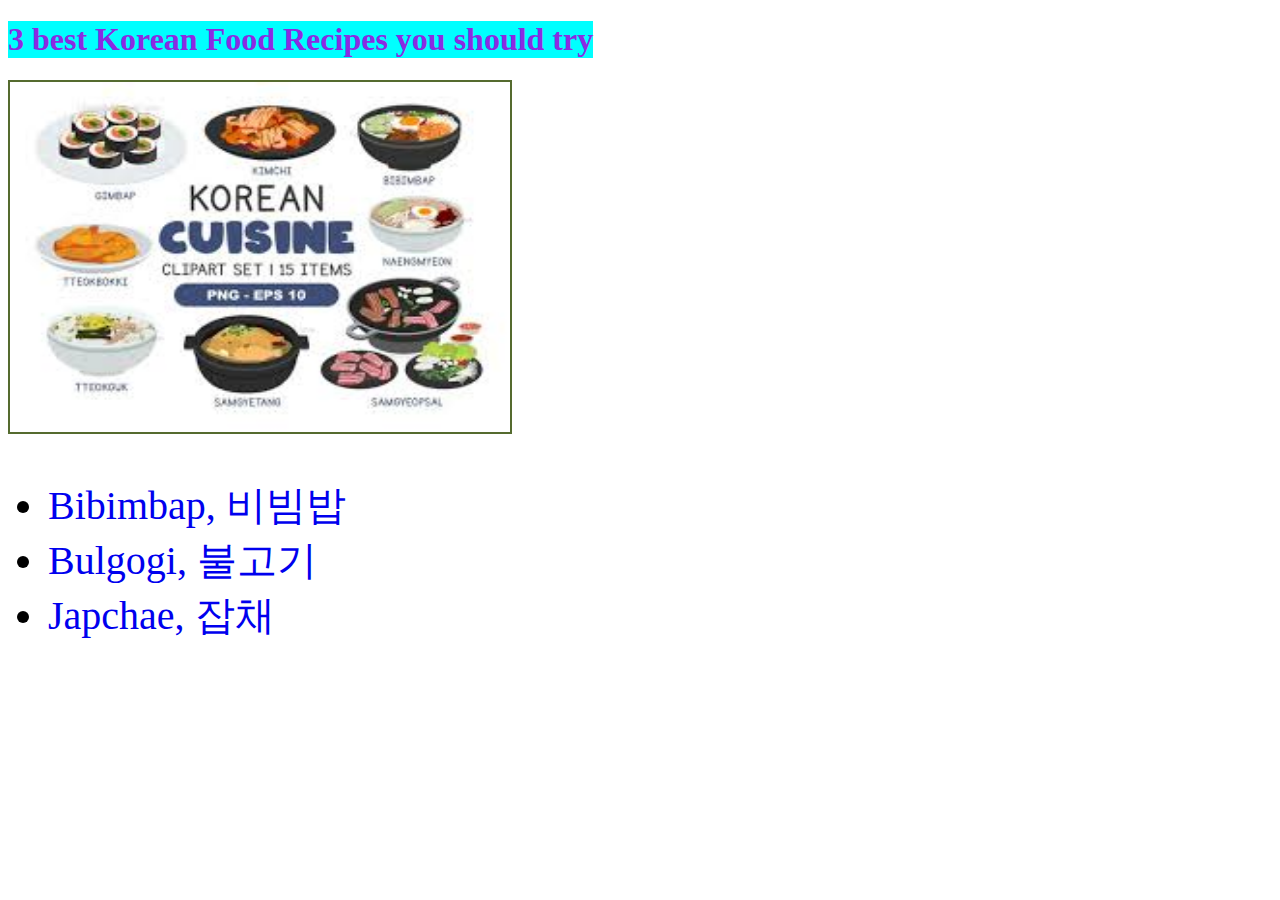
<file: index.html>
<!DOCTYPE html>
<html lang="en">

<head>
    <meta charset="UTF-8">
    <meta name="viewport" content="width=device-width, initial-scale=1.0">
    <link rel="stylesheet" href="./recipes/style.css">
    <title>Korean Food Recipes</title>
</head>

<body>
    <h1 class="title">3 best Korean Food Recipes you should try</h1>
    <img src="img/koreanfood.jpg" width="500" height="350">
    <ul class="main-list">
        <li>
        <a href="recipes/bibimbap.html">Bibimbap, 비빔밥 </a>
        </li>
        <li>
        <a href="recipes/bulgogi.html">Bulgogi, 불고기</a>
        </li>
        <li>
        <a href="recipes/japchae.html">Japchae, 잡채</a>
        </li>
    </ul>
</body>

</html>
</file>
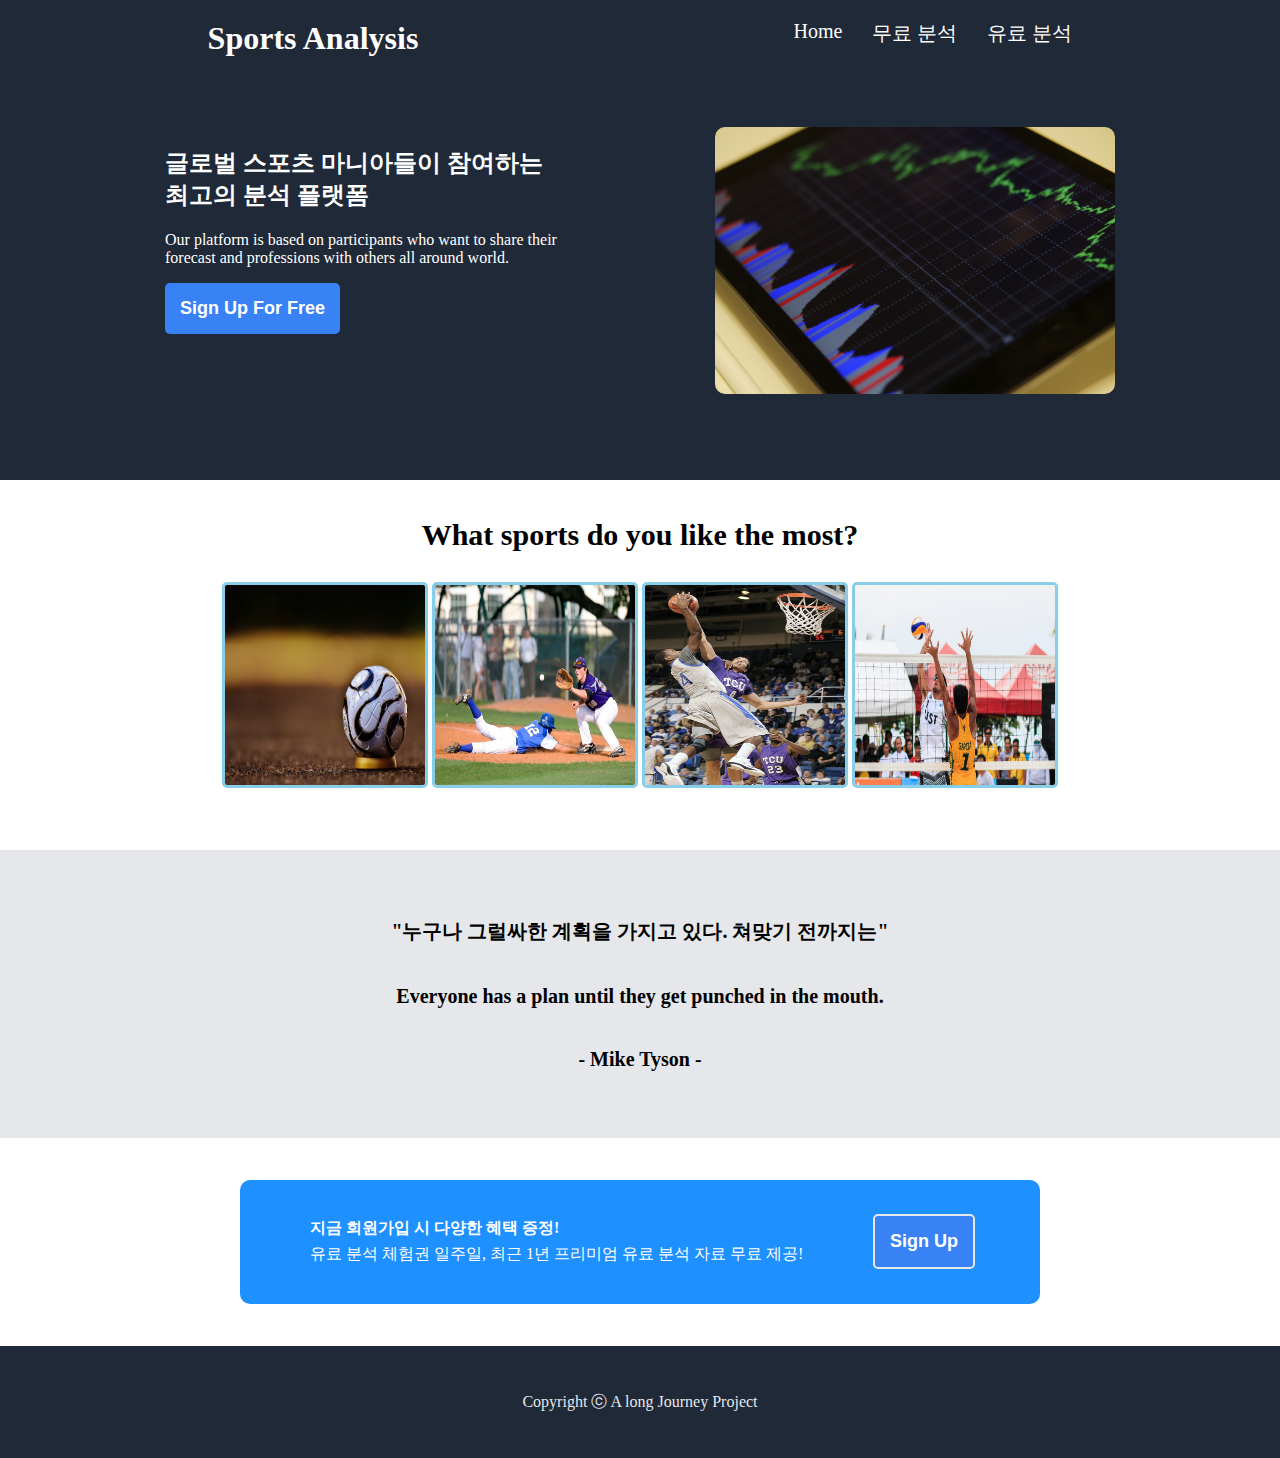
<file: landing/landing.html>
<!DOCTYPE html>
<html lang="en">

<head>
    <meta charset="UTF-8">
    <meta name="viewport" content="width=device-width, initial-scale=1.0">
    <link rel="stylesheet" href="landing.css">
    <title>Sports Analysis</title>
</head>

<body>
   <div class="container">
    <!-- Header = navbar -->
    <div class="header">
        <!-- Header > navbar -->
        <div class="navbar">
            <div class="logo">Sports Analysis</div>
            <div class="right-header">
                <div>Home</div>
                <div>무료 분석</div>
                <div>유료 분석</div>
            </div>
        </div>

        <!-- Header > signup -->

        <div class="head-section">
            <div class="left-section">
                <h2>글로벌 스포츠 마니아들이 참여하는 최고의 분석 플랫폼</h2>
                <p>Our platform is based on participants who want to share their forecast and professions with
                    others
                    all around world.</p>
                <button class="signup">Sign Up For Free</button>
            </div>
            <div class="right-section">
                <img src="img/analysis.jpg" style="width: 400px;">
            </div>
        
    </div>
</div>

    <div class="information">
        
        <p>What sports do you like the most?</p>
        <div class="sports">
                <img src="img/football.jpg">
                <img src="img/baseball.jpg">
                <img src="img/baskit.jpg">
                <img src="img/baegu.jpg">
        </div>
    </div>

<div class="quotation-box">
<p>"누구나 그럴싸한 계획을 가지고 있다. 쳐맞기 전까지는"</p>
<p>Everyone has a plan until they get punched in the mouth.</p>
<p>- Mike Tyson -</p>
</div>

<div class="signup-box">

 <div class="bluebox">
  <div class="calltext">   
    <h4>지금 회원가입 시 다양한 혜택 증정!</h4>
    <p>유료 분석 체험권 일주일, 최근 1년 프리미엄 유료 분석 자료 무료 제공!</p>
  </div>
  <div>
    <button class="lowbutton">Sign Up</button>
  </div>
</div>
</div>
</div>

<footer>
    <p>Copyright ⓒ A long Journey Project</p>
</footer>

</body>

</html>
</file>
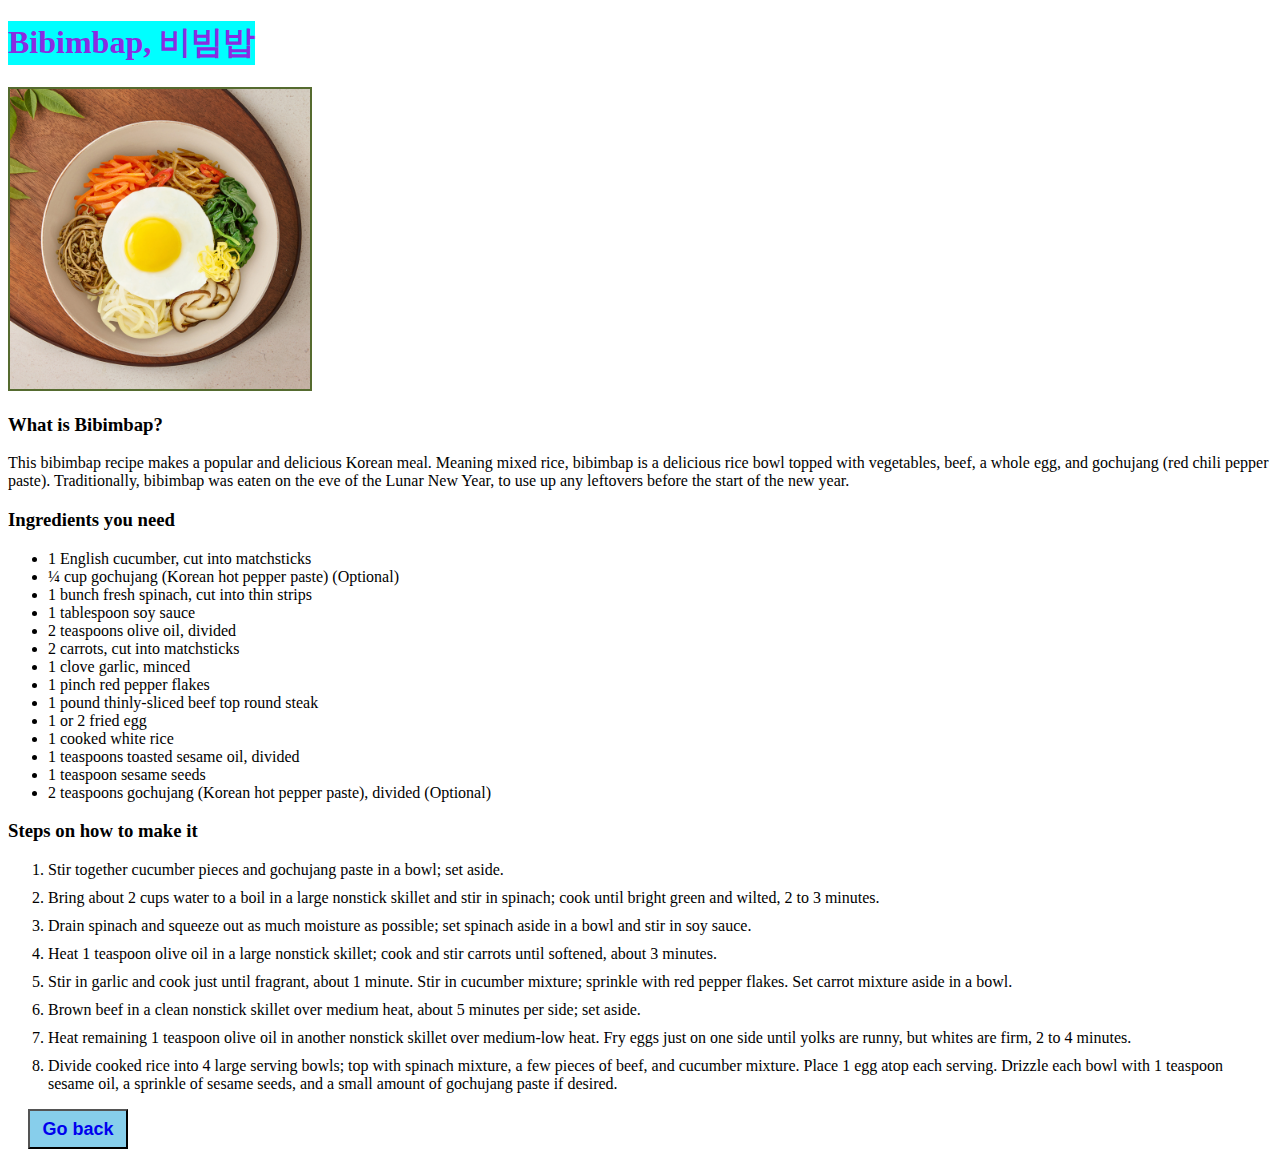
<file: recipes/bibimbap.html>
<!DOCTYPE html>
<html lang="en">
<head>
    <meta charset="UTF-8">
    <meta name="viewport" content="width=device-width, initial-scale=1.0">
    <link rel="stylesheet" href="style.css">
    <title>Bibimbap</title>
</head>
<body>
    <h1 class="title">Bibimbap, 비빔밥</h1>
    <img src="../img/bibimbap.jpg" alt="Bibimbap" height="300" width="300">

<h3>What is Bibimbap?</h3>
<p>This bibimbap recipe makes a popular and delicious Korean meal. Meaning mixed rice, bibimbap is a delicious rice bowl topped with vegetables, beef, a whole egg, and gochujang (red chili pepper paste). Traditionally, bibimbap was eaten on the eve of the Lunar New Year, to use up any leftovers before the start of the new year.</p>

<h3>Ingredients you need</h3>

<ul>
<li>1 English cucumber, cut into matchsticks</li>
<li>¼ cup gochujang (Korean hot pepper paste) (Optional)</li>
<li>1 bunch fresh spinach, cut into thin strips</li>
<li>1 tablespoon soy sauce</li>
<li>2 teaspoons olive oil, divided</li>
<li>2 carrots, cut into matchsticks</li>
<li>1 clove garlic, minced</li>
<li>1 pinch red pepper flakes</li>
<li>1 pound thinly-sliced beef top round steak</li>
<li>1 or 2 fried egg</li>
<li>1 cooked white rice</li>
<li>1 teaspoons toasted sesame oil, divided</li>
<li>1 teaspoon sesame seeds</li>
<li>2 teaspoons gochujang (Korean hot pepper paste), divided (Optional)</li>
</ul>

<h3>Steps on how to make it</h3>

<ol class="steps">
<li>Stir together cucumber pieces and gochujang paste in a bowl; set aside.</li>
<li>Bring about 2 cups water to a boil in a large nonstick skillet and stir in spinach; cook until bright green and wilted, 2 to 3 minutes.</li>
<li>Drain spinach and squeeze out as much moisture as possible; set spinach aside in a bowl and stir in soy sauce.</li>
<li>Heat 1 teaspoon olive oil in a large nonstick skillet; cook and stir carrots until softened, about 3 minutes.</li>
<li>Stir in garlic and cook just until fragrant, about 1 minute. Stir in cucumber mixture; sprinkle with red pepper flakes. Set carrot mixture aside in a bowl.</li>
<li>Brown beef in a clean nonstick skillet over medium heat, about 5 minutes per side; set aside.</li>
<li>Heat remaining 1 teaspoon olive oil in another nonstick skillet over medium-low heat. Fry eggs just on one side until yolks are runny, but whites are firm, 2 to 4 minutes.</li>    
<li>Divide cooked rice into 4 large serving bowls; top with spinach mixture, a few pieces of beef, and cucumber mixture. Place 1 egg atop each serving. Drizzle each bowl with 1 teaspoon sesame oil, a sprinkle of sesame seeds, and a small amount of gochujang paste if desired.</li>

</ol>

<button><a href="../index.html">Go back</a></button>

</body>
</html>
</file>
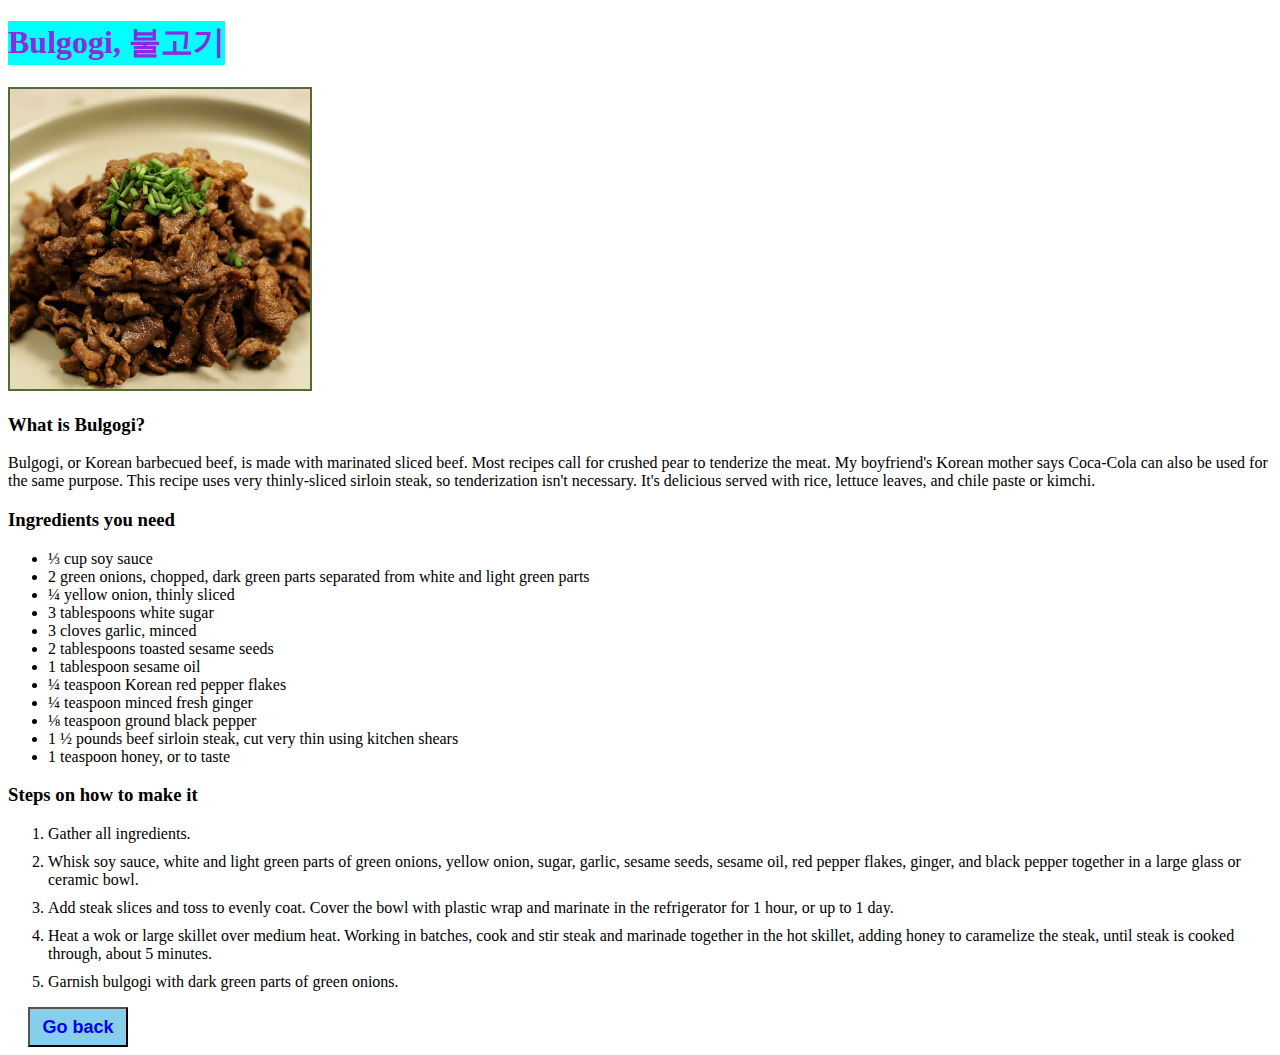
<file: recipes/bulgogi.html>
<!DOCTYPE html>
<html lang="en">
<head>
    <meta charset="UTF-8">
    <meta name="viewport" content="width=device-width, initial-scale=1.0">
    <link rel="stylesheet" href="style.css">
    <title>Bulgogi</title>
</head>
<body>
    <h1 class="title">Bulgogi, 불고기</h1>
    <img src="../img/bulgogi.jpg" alt="Bulgogi" height="300" width="300">

    <h3>What is Bulgogi?</h3>
    <p>Bulgogi, or Korean barbecued beef, is made with marinated sliced beef. Most recipes call for crushed pear to tenderize the meat. My boyfriend's Korean mother says Coca-Cola can also be used for the same purpose. This recipe uses very thinly-sliced sirloin steak, so tenderization isn't necessary. It's delicious served with rice, lettuce leaves, and chile paste or kimchi.</p>
    
    <h3>Ingredients you need</h3>
    
    <ul>
    <li>⅓ cup soy sauce</li>
    <li>2 green onions, chopped, dark green parts separated from white and light green parts</li>
    <li>¼ yellow onion, thinly sliced</li>
    <li>3 tablespoons white sugar</li>
    <li>3 cloves garlic, minced</li>
    <li>2 tablespoons toasted sesame seeds</li>
    <li>1 tablespoon sesame oil</li>
    <li>¼ teaspoon Korean red pepper flakes</li>
    <li>¼ teaspoon minced fresh ginger</li>
    <li>⅛ teaspoon ground black pepper</li>
    <li>1 ½ pounds beef sirloin steak, cut very thin using kitchen shears</li>
    <li>1 teaspoon honey, or to taste</li>
    </ul>
    
    <h3>Steps on how to make it</h3>
    
    <ol class="steps">
    <li>Gather all ingredients.</li>
    <li>Whisk soy sauce, white and light green parts of green onions, yellow onion, sugar, garlic, sesame seeds, sesame oil, red pepper flakes, ginger, and black pepper together in a large glass or ceramic bowl.</li>
    <li>Add steak slices and toss to evenly coat. Cover the bowl with plastic wrap and marinate in the refrigerator for 1 hour, or up to 1 day.</li>
    <li>Heat a wok or large skillet over medium heat. Working in batches, cook and stir steak and marinade together in the hot skillet, adding honey to caramelize the steak, until steak is cooked through, about 5 minutes.</li>
    <li>Garnish bulgogi with dark green parts of green onions.</li>  
    </ol>

    <button><a href="../index.html">Go back</a></button>

</body>
</html>
</file>
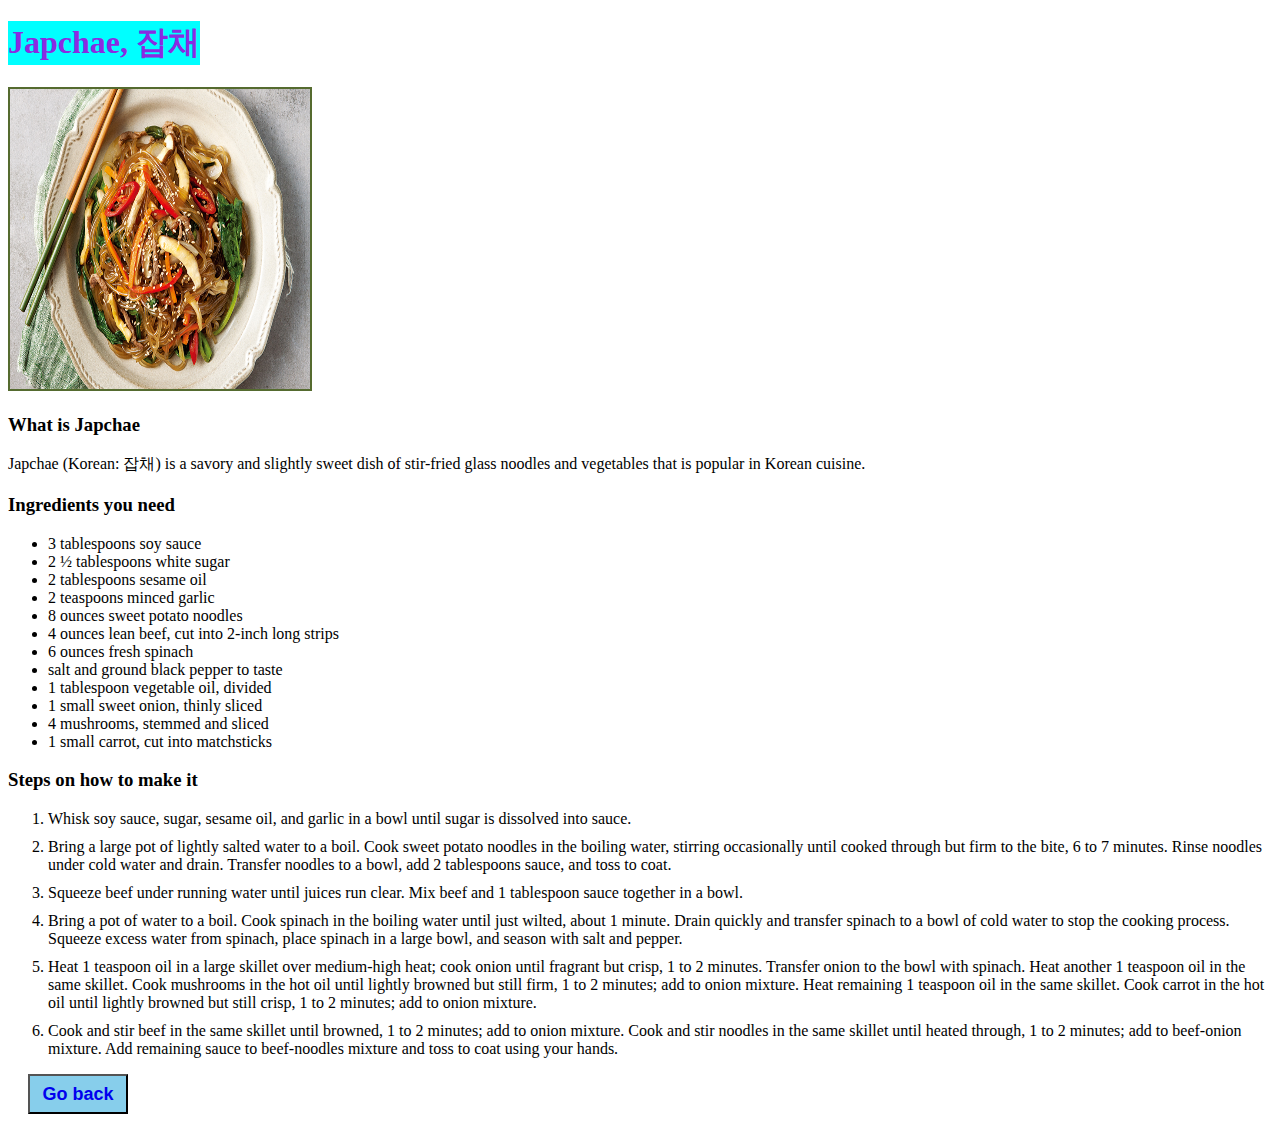
<file: recipes/japchae.html>
<!DOCTYPE html>
<html lang="en">

<head>
    <meta charset="UTF-8">
    <meta name="viewport" content="width=device-width, initial-scale=1.0">
    <link rel="stylesheet" href="style.css">
    <title>Japchae</title>
</head>

<body>
    <h1 class="title">Japchae, 잡채</h1>
    <img src="../img/japchae.jpg" alt="Japchae" height="300" width="300">

    <h3>What is Japchae</h3>
    <p>Japchae (Korean: 잡채) is a savory and slightly sweet dish of stir-fried glass noodles and vegetables that is
        popular in Korean cuisine.</p>

    <h3>Ingredients you need</h3>

    <ul>
        <li>3 tablespoons soy sauce</li>
        <li>2 ½ tablespoons white sugar</li>
        <li>2 tablespoons sesame oil</li>
        <li>2 teaspoons minced garlic</li>
        <li>8 ounces sweet potato noodles</li>
        <li>4 ounces lean beef, cut into 2-inch long strips</li>
        <li>6 ounces fresh spinach</li>
        <li>salt and ground black pepper to taste</li>
        <li>1 tablespoon vegetable oil, divided</li>
        <li>1 small sweet onion, thinly sliced</li>
        <li>4 mushrooms, stemmed and sliced</li>
        <li>1 small carrot, cut into matchsticks</li>

    </ul>

    <h3>Steps on how to make it</h3>

    <ol class="steps">
      <li>Whisk soy sauce, sugar, sesame oil, and garlic in a bowl until sugar is dissolved into sauce.</li>
      <li>Bring a large pot of lightly salted water to a boil. Cook sweet potato noodles in the boiling water, stirring occasionally until cooked through but firm to the bite, 6 to 7 minutes. Rinse noodles under cold water and drain. Transfer noodles to a bowl, add 2 tablespoons sauce, and toss to coat.</li>
      <li>Squeeze beef under running water until juices run clear. Mix beef and 1 tablespoon sauce together in a bowl.</li>
      <li>Bring a pot of water to a boil. Cook spinach in the boiling water until just wilted, about 1 minute. Drain quickly and transfer spinach to a bowl of cold water to stop the cooking process. Squeeze excess water from spinach, place spinach in a large bowl, and season with salt and pepper.</li>
      <li>Heat 1 teaspoon oil in a large skillet over medium-high heat; cook onion until fragrant but crisp, 1 to 2 minutes. Transfer onion to the bowl with spinach. Heat another 1 teaspoon oil in the same skillet. Cook mushrooms in the hot oil until lightly browned but still firm, 1 to 2 minutes; add to onion mixture. Heat remaining 1 teaspoon oil in the same skillet. Cook carrot in the hot oil until lightly browned but still crisp, 1 to 2 minutes; add to onion mixture.</li>
      <li>Cook and stir beef in the same skillet until browned, 1 to 2 minutes; add to onion mixture. Cook and stir noodles in the same skillet until heated through, 1 to 2 minutes; add to beef-onion mixture. Add remaining sauce to beef-noodles mixture and toss to coat using your hands.</li>
    </ol>

    <button><a href="../index.html">Go back</a></button>

</body>

</html>
</file>
<file: recipes/style.css>
html 
{box-sizing: border-box;}

*:before, *:after {
box-sizing: inherit;
}


img {
    border: 2px solid darkolivegreen; 
}

.title {
    background-color: aqua;
    color: blueviolet;
    max-width: fit-content;
}

a, a:hover, a:focus, a:active, a:visited {
  text-decoration: none !important;
}   
button:visited {
    text-decoration: none !important;
}

.main-list {
    font-size: 40px;
}

/* recipes pages start */

.steps li {
  margin-top: 10px;
}

button {
  height: 40px;
  width: 100px;
  font-size: large;
  font-weight: bold;
  background-color: skyblue;
  color: black;
  margin-left: 20px;
}
</file>
<file: landing/landing.css>
body {
    margin: 0;
    min-height: 100vh;
    box-sizing: border-box;
    display: flex;
    flex-direction: column;
    min-width: fit-content
  }

.container {
    display: flex;
    flex-direction: column;
}

  .header {
    height: 30em;
    background-color: #1f2937;
    color: white;
    
  }

  .navbar {
    display: flex;
    justify-content: space-around;
    padding: 20px;
    margin-bottom: 50px;
   
  }

  .navbar div {
    flex-shrink: 0;
  }

 .logo {
    font-size: 32px;
    font-weight: bold;
 }

  .right-header {
    display: flex;
    gap: 30px;
    font-size: 20px;
  }

.head-section {
    display: flex;
    justify-content: center;
    gap: 50px;
}

.head-section div {
    width: 400px;
    flex-shrink: 0;
}

.right-section {
    margin-left: 100px;
}

.right-section img {
    border-radius: 10px;
    border: none;
}


button {
    background-color: #3882f6;
    color: white;
    padding: 15px;
    font-weight: bold;
    font-size: large;
    border: none;
    border-radius: 5px;
}

.information {
    height: 20em;
    color: black;
    background-color: white;
    display: flex;
    flex-direction: column;
    justify-content: center;
    align-items: center;
    margin-bottom: 50px;
}

.information p {
    font-size: 30px;
    font-weight: bold;
}

 .information img {
    width: 200px;
    height: 200px;
    border-radius: 5px;
    border: solid 3px skyblue;
}

.quotation-box {
    height: 18em;
    background-color: #e5e7eb;
    display: flex;
    flex-direction: column;
    justify-content: center;
    align-items: center;
 
}

.bluebox {
    height: 60%;
    background-color: dodgerblue;
    display: flex;
    min-width: 800px;
    align-items: center;
    padding: auto;
    justify-content: space-evenly;
    color: white;
    border-radius: 10px;
  
}


.quotation-box p {
    font-size: 20px;
    font-weight: bold;  
}

.signup-box {
    display: flex;
    height: 13em;
    justify-content: center;
    align-items: center;
}

.calltext p, h4 {
    margin: 5px;
}

.lowbutton {
    border-radius: 5px;
    border: solid #e5e7eb 2px;
    width: max-content;
}

footer {
    height: 7em;
    background-color: #1f2937;
    color: #e5e7eb;
    display: flex;
    justify-content: center;
    align-items: center;
}
</file>
